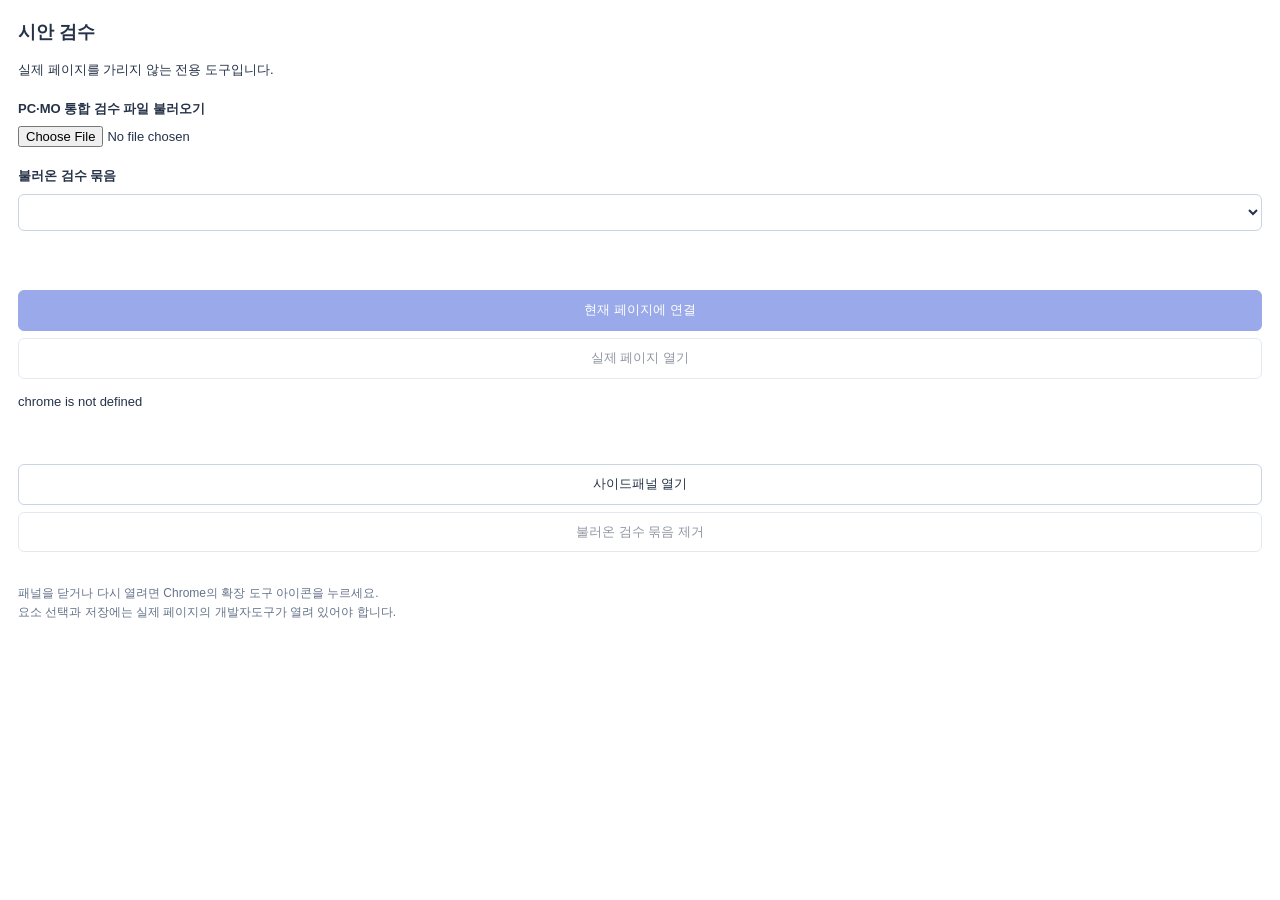
<file: chrome-extension/sidepanel.html>
<!doctype html>
<html lang="ko">
    <head>
        <meta charset="utf-8">
        <meta name="viewport" content="width=device-width, initial-scale=1">
        <title>
            시안 검수 도구
        </title>
        <link rel="stylesheet" href="sidepanel.css">
        <script src="toolbar.js" defer></script>
        <script src="sidepanel.js" type="module"></script>
    </head>
    <body>
        <main id="tools" hidden>
        </main>
        <main id="connection">
            <h1>
                시안 검수
            </h1>
            <p>
                실제 페이지를 가리지 않는 전용 도구입니다.
            </p>
            <label for="import">
                PC·MO 통합 검수 파일 불러오기
            </label>
            <input id="import" type="file" accept=".json,application/json">
            <label for="reviews">
                불러온 검수 묶음
            </label>
            <select id="reviews">
            </select>
            <p id="review-info" class="muted">
            </p>
            <button id="connect" type="button" disabled>
                현재 페이지에 연결
            </button>
            <button id="open-page" type="button" disabled>
                실제 페이지 열기
            </button>
            <button id="back" type="button" hidden>
                검수 도구로 돌아가기
            </button>
            <p id="message" role="status">
            </p>
            <p id="extension-info" class="muted">
            </p>
            <button id="reload-extension" type="button" hidden>
                Chrome 확장 관리 열기
            </button>
            <button id="open-sidepanel" type="button">
                사이드패널 열기
            </button>
            <button id="delete-review" type="button" disabled>
                불러온 검수 묶음 제거
            </button>
            <p class="muted">
                패널을 닫거나 다시 열려면 Chrome의 확장 도구 아이콘을 누르세요.
                요소 선택과 저장에는 실제 페이지의 개발자도구가 열려 있어야 합니다.
            </p>
        </main>
    </body>
</html>
</file>
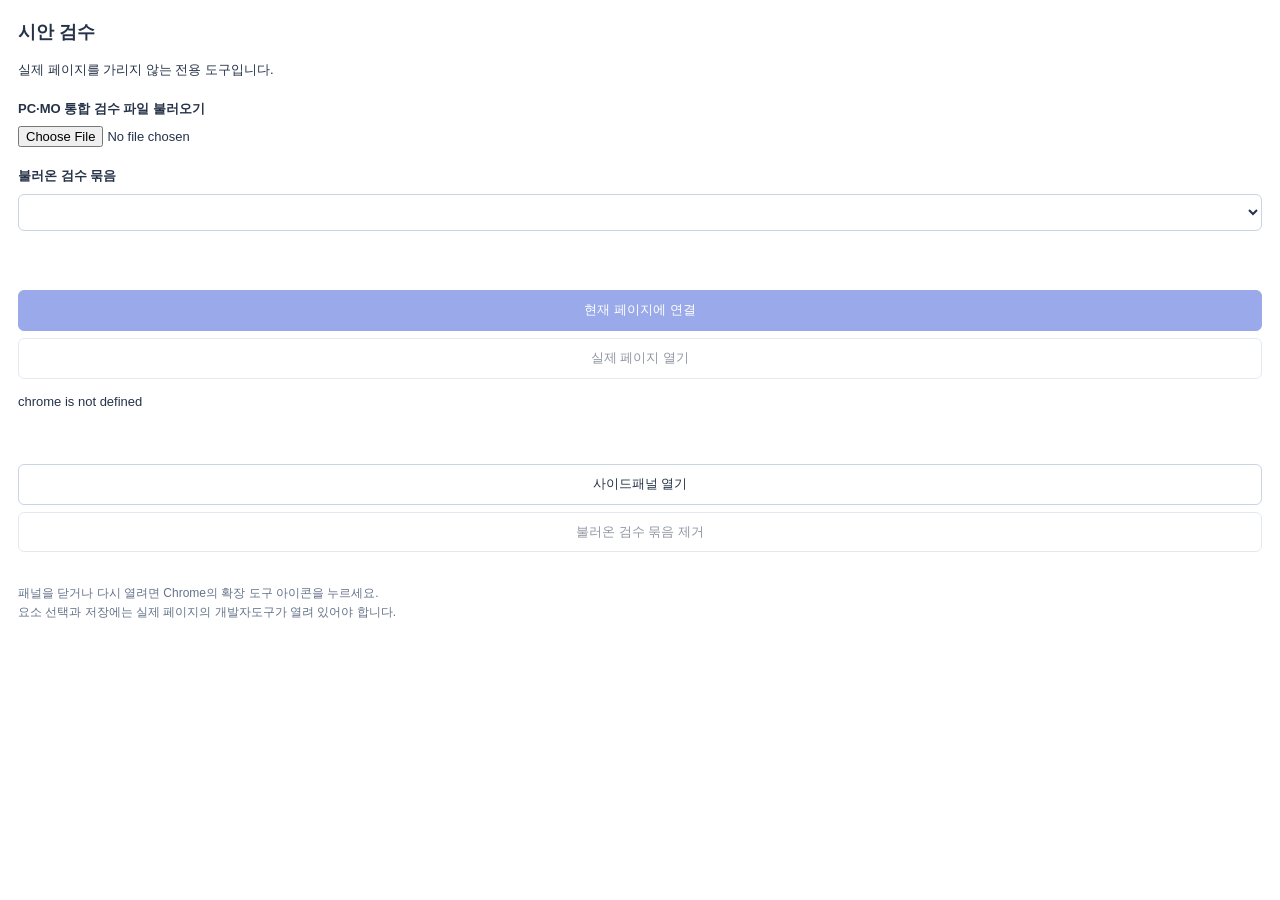
<file: chrome-extension/workspace.html>
<!doctype html>
<html lang="ko">
    <head>
        <meta charset="utf-8">
        <meta name="viewport" content="width=device-width, initial-scale=1">
        <title>
            시안 검수 도구
        </title>
        <link rel="stylesheet" href="sidepanel.css">
        <script src="toolbar.js" defer></script>
        <script src="workspace.js" type="module"></script>
    </head>
    <body>
        <main id="tools" hidden>
        </main>
        <main id="connection">
            <h1>
                시안 검수
            </h1>
            <p>
                실제 페이지를 가리지 않는 전용 도구입니다.
            </p>
            <label for="import">
                PC·MO 통합 검수 파일 불러오기
            </label>
            <input id="import" type="file" accept=".json,application/json">
            <label for="reviews">
                불러온 검수 묶음
            </label>
            <select id="reviews">
            </select>
            <p id="review-info" class="muted">
            </p>
            <button id="connect" type="button" disabled>
                현재 페이지에 연결
            </button>
            <button id="open-page" type="button" disabled>
                실제 페이지 열기
            </button>
            <button id="back" type="button" hidden>
                검수 도구로 돌아가기
            </button>
            <p id="message" role="status">
            </p>
            <p id="extension-info" class="muted">
            </p>
            <button id="reload-extension" type="button" hidden>
                Chrome 확장 관리 열기
            </button>
            <button id="open-sidepanel" type="button">
                사이드패널 열기
            </button>
            <button id="delete-review" type="button" disabled>
                불러온 검수 묶음 제거
            </button>
            <p class="muted">
                패널을 닫거나 다시 열려면 Chrome의 확장 도구 아이콘을 누르세요.
                요소 선택과 저장에는 실제 페이지의 개발자도구가 열려 있어야 합니다.
            </p>
        </main>
    </body>
</html>
</file>
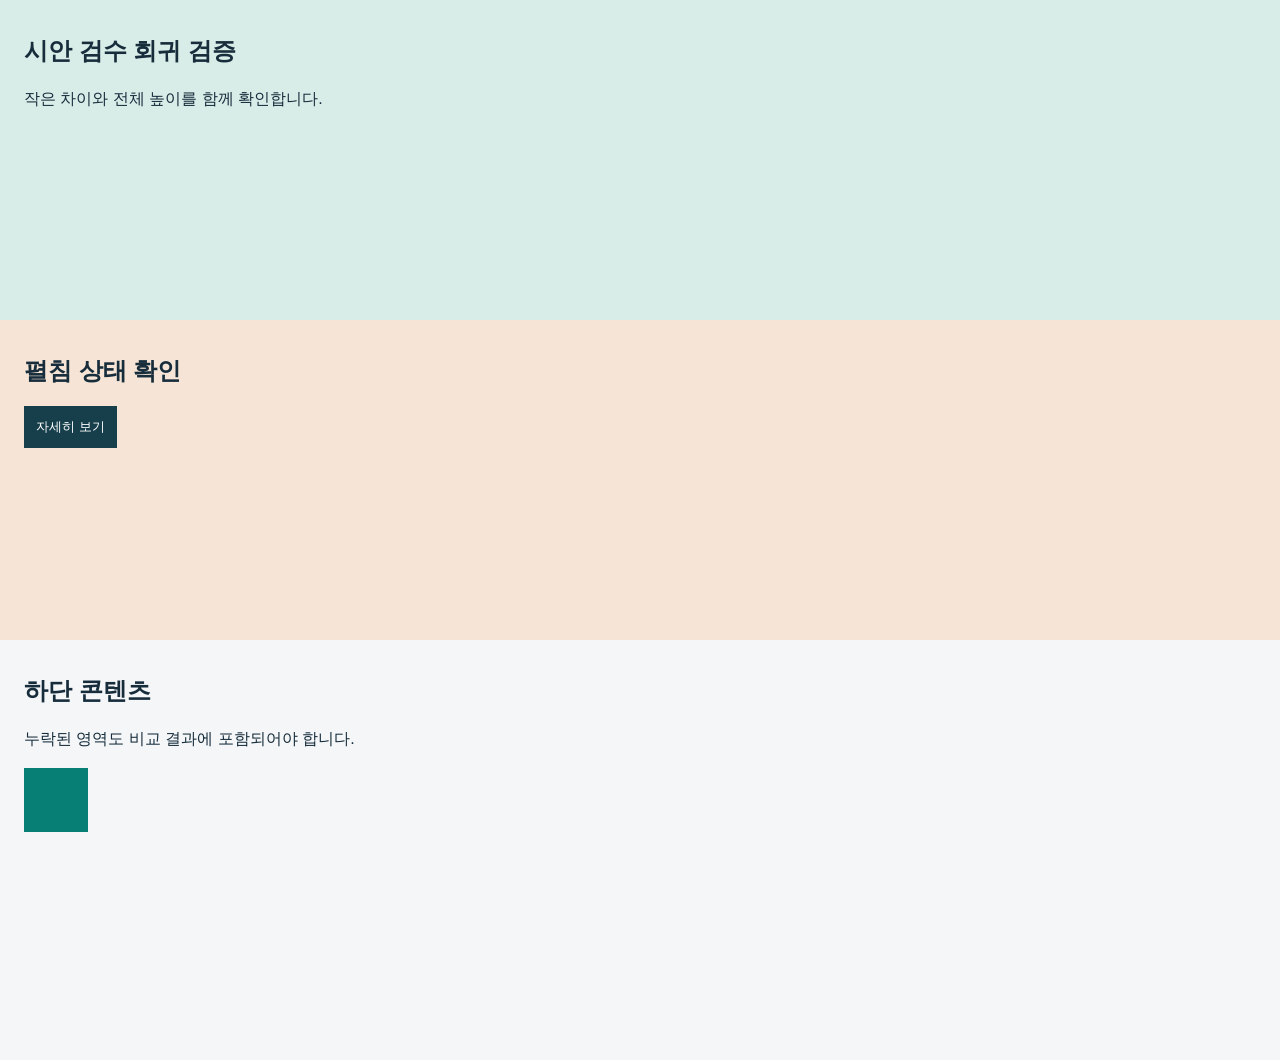
<file: tests/fixture.html>
<!doctype html>
<html lang="ko">
    <head>
        <meta charset="utf-8">
        <meta name="viewport" content="width=device-width, initial-scale=1">
        <title>
            검수 회귀 검증 페이지
        </title>
        <style>
            * { box-sizing: border-box; }
            body { margin: 0; font: 16px/1.6 Arial, sans-serif; color: #172d3c; }
            main { width: 100%; background: #f4f6f8; }
            section { padding: 32px 24px; min-height: 320px; }
            h1, h2, p { margin: 0 0 16px; }
            #hero { background: #d8ede8; }
            #feature { background: #f6e5d6; }
            button { padding: 12px; border: 0; background: #173f4b; color: white; }
            #accordion-content { padding: 20px; background: #fff; }
            #last { min-height: 420px; }
            img { display: block; width: 64px; height: 64px; }
        </style>
    </head>
    <body>
        <main class="concierge_wrap">
            <section id="hero">
                <h1>
                    시안 검수 회귀 검증
                </h1>
                <p>
                    작은 차이와 전체 높이를 함께 확인합니다.
                </p>
            </section>
            <section id="feature">
                <h2>
                    펼침 상태 확인
                </h2>
                <button class="concierge_accrodion__btn" aria-expanded="false" aria-controls="accordion-content" type="button">
                    자세히 보기
                </button>
                <div id="accordion-content" hidden>
                    <p>
                        기존 아코디언의 속성과 스타일 처리 방식을 유지합니다.
                    </p>
                </div>
            </section>
            <section id="last">
                <h2>
                    하단 콘텐츠
                </h2>
                <p>
                    누락된 영역도 비교 결과에 포함되어야 합니다.
                </p>
                <img loading="lazy" width="64" height="64" alt="지연 로딩 검증" src="data:image/svg+xml,%3Csvg xmlns='http://www.w3.org/2000/svg' width='64' height='64'%3E%3Crect width='64' height='64' fill='%23087f74'/%3E%3C/svg%3E">
            </section>
            <section id="capture-hidden" hidden>
                <p>
                    hidden 속성 제거 검증
                </p>
            </section>
            <section id="capture-css-hidden" style="display: none;">
                <p>
                    CSS 숨김 유지 검증
                </p>
            </section>
        </main>
        <script>
            document.querySelector('button').addEventListener('click', event => {
                const button = event.currentTarget;
                button.setAttribute('aria-expanded', 'true');
                document.getElementById('accordion-content').hidden = false;
            });
        </script>
    </body>
</html>
</file>
<file: chrome-extension/sidepanel.css>
* { box-sizing: border-box; }
html, body { margin: 0; min-width: 0; color: #253248; background: #fff; font: 13px/1.6 -apple-system, BlinkMacSystemFont, sans-serif; color-scheme: light; }
[hidden] { display: none !important; }
#connection { padding: 18px; }
h1 { margin: 0 0 12px; font-size: 18px; }
p { overflow-wrap: anywhere; }
label { display: block; margin-top: 18px; font-weight: 650; }
input, select, button { font: inherit; color: inherit; width: 100%; min-width: 0; margin-top: 7px; }
select, button { padding: 9px; border: 1px solid #cad4e3; border-radius: 6px; background: #fff; }
button { cursor: pointer; }
button:hover { background: #edf2ff; }
button:disabled { opacity: .5; cursor: default; }
#connect { margin-top: 16px; background: #3656d4; border-color: #3656d4; color: #fff; }
.muted { color: #64738a; font-size: 12px; white-space: pre-line; }
.error { color: #9b2b21; background: #fff0ed; padding: 9px; border-radius: 6px; }
:focus-visible { outline: 2px solid #4166e0; outline-offset: 2px; }
</file>
